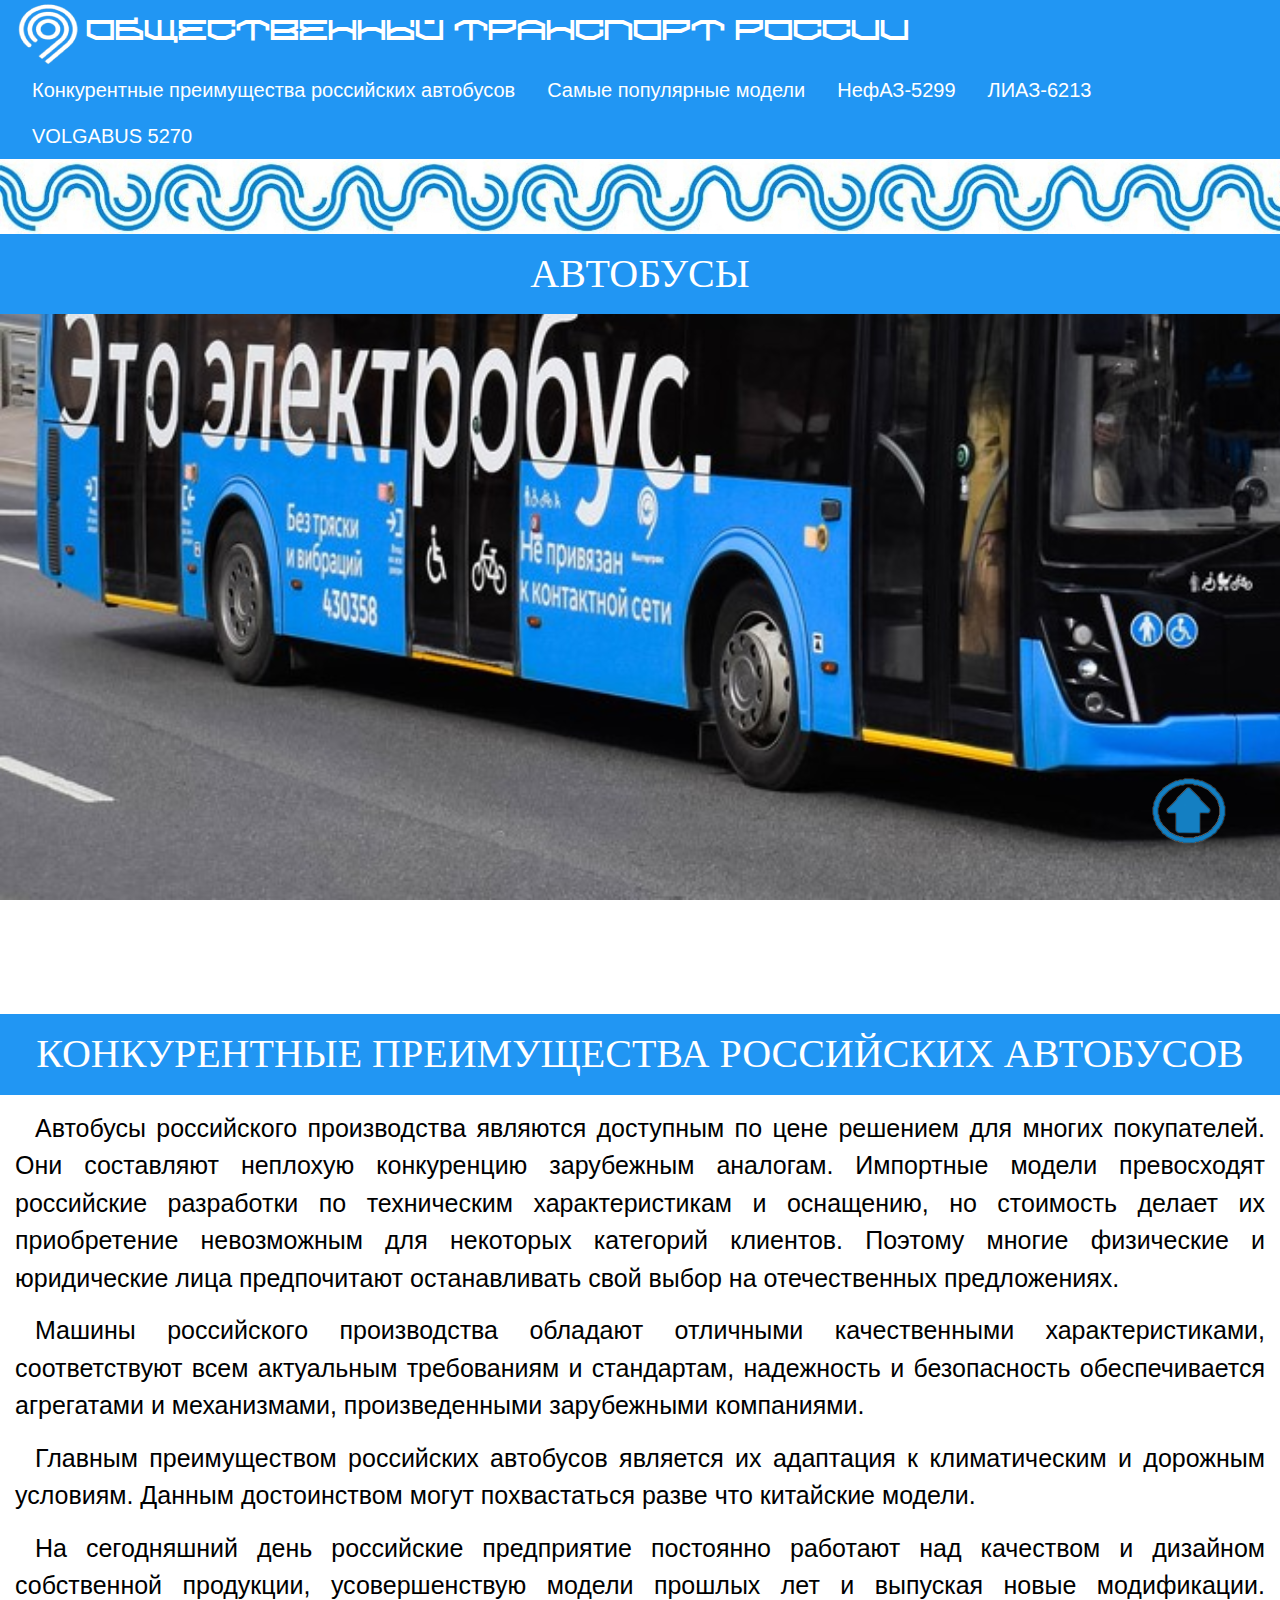
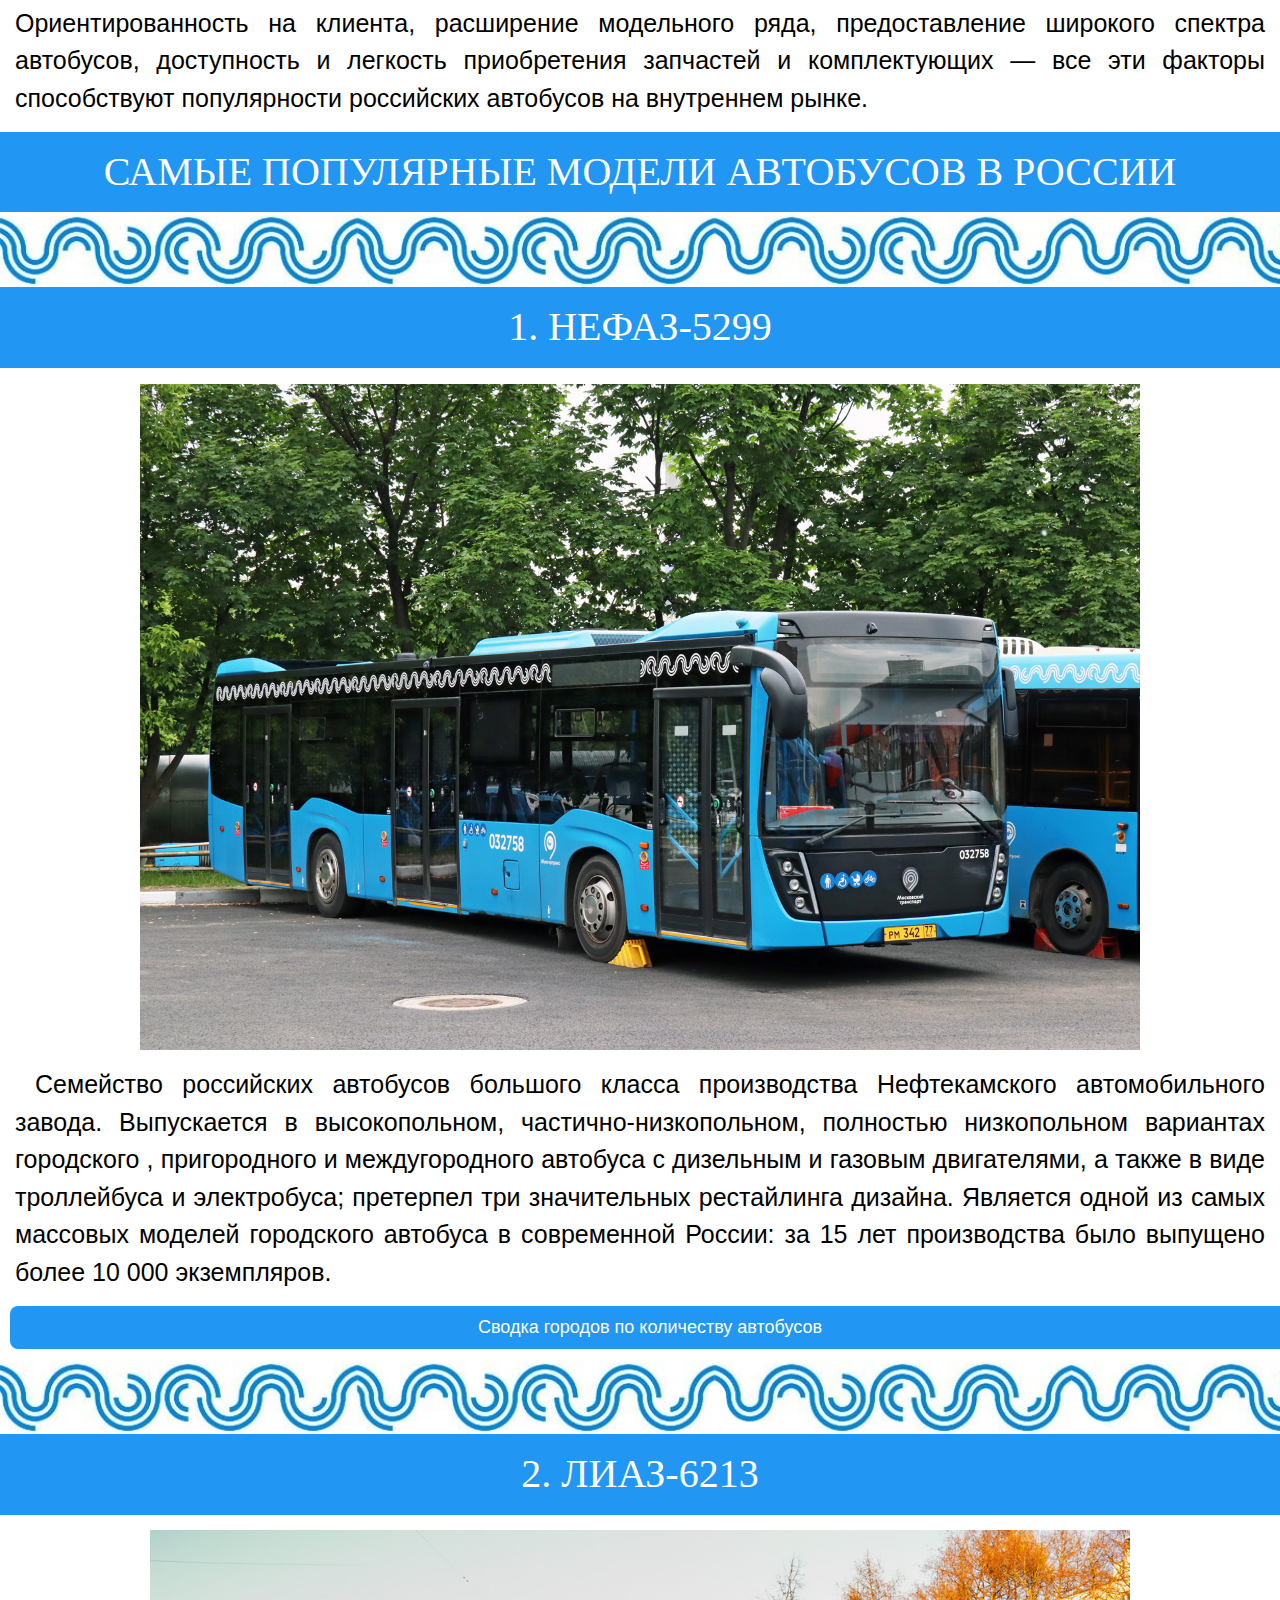
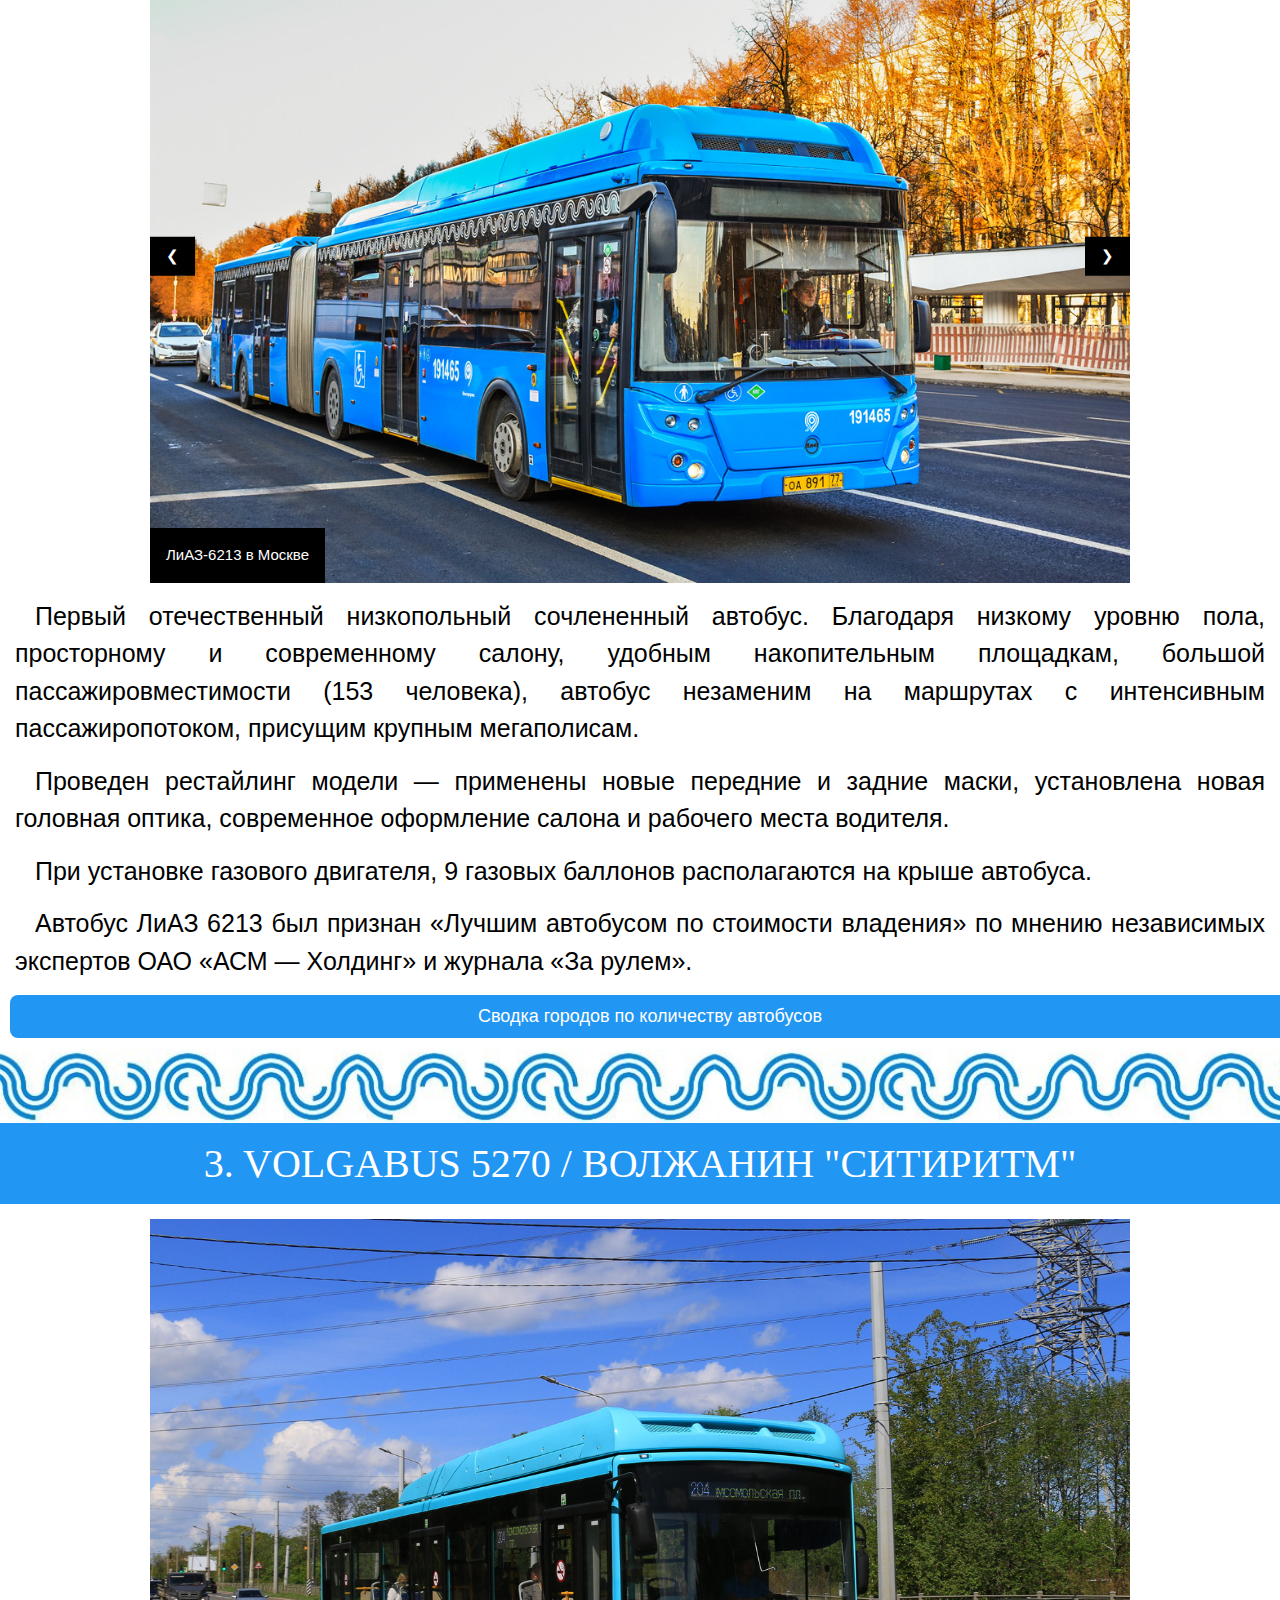
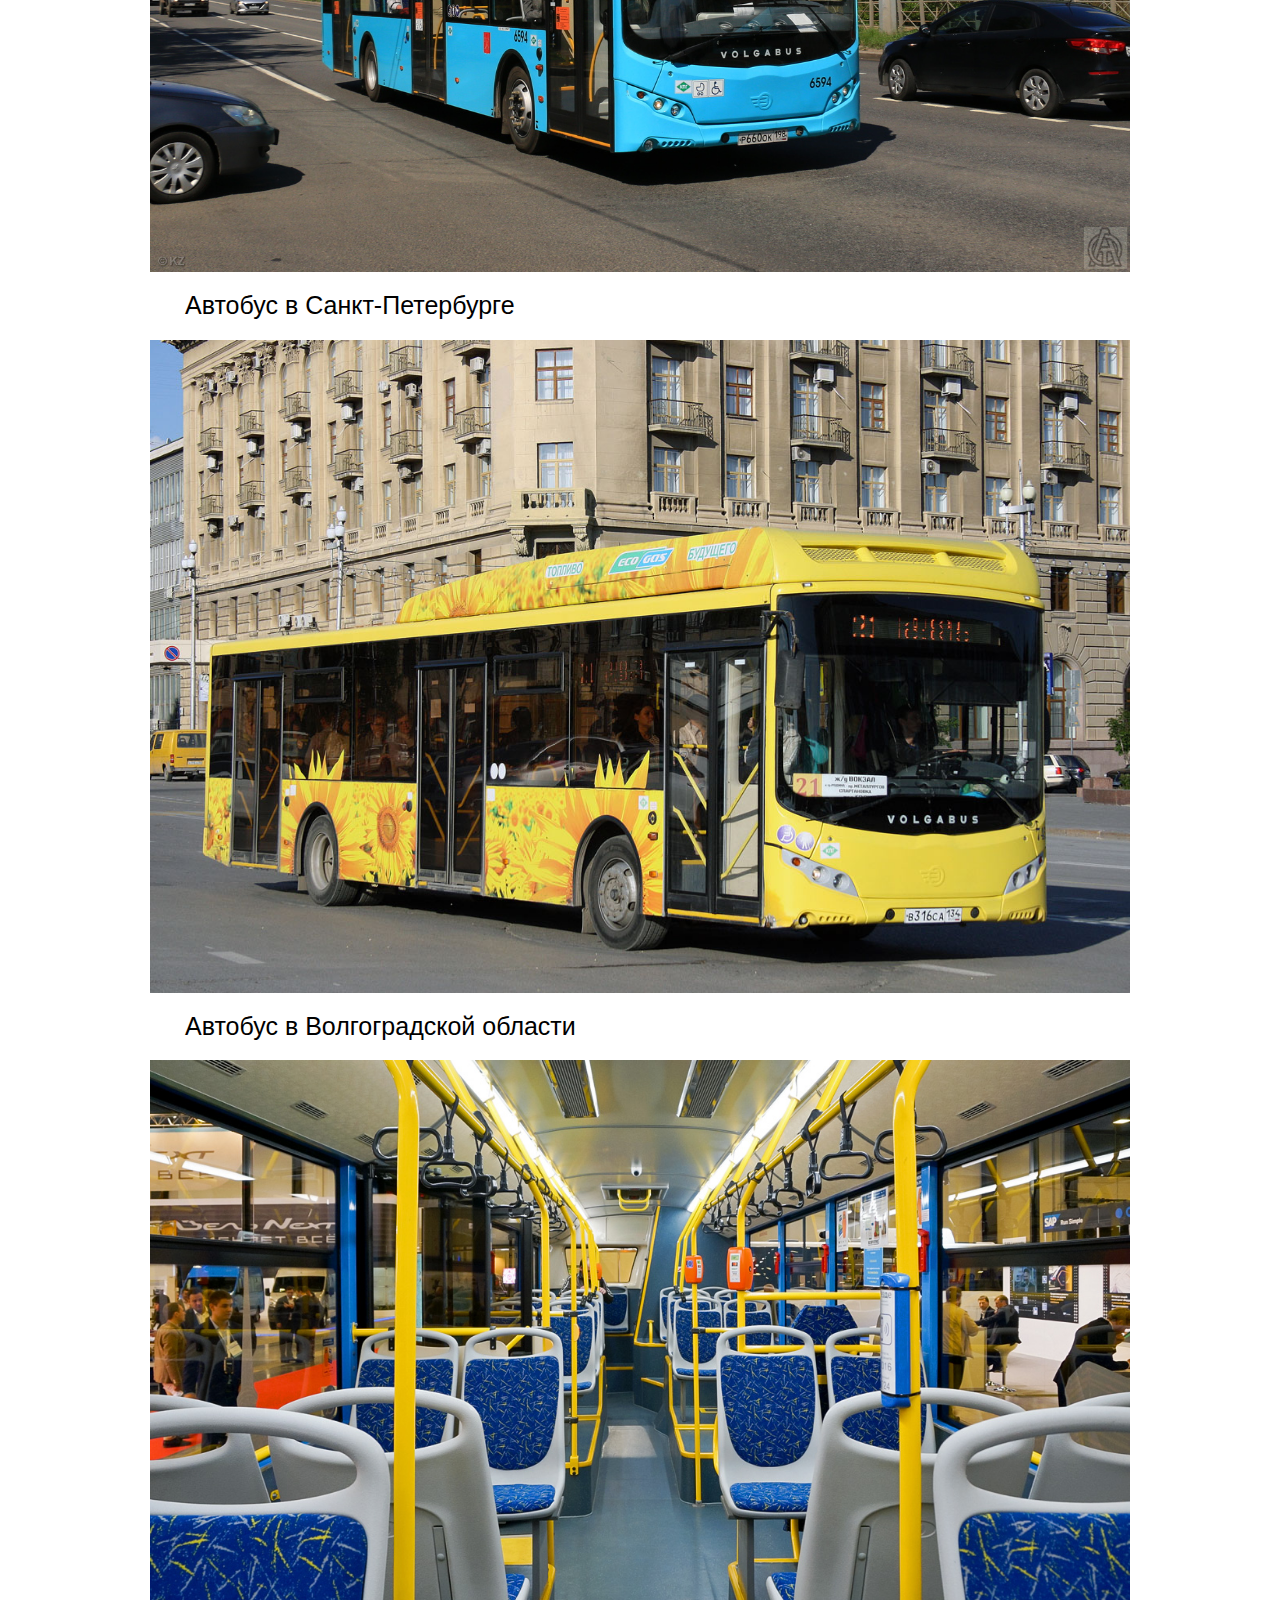
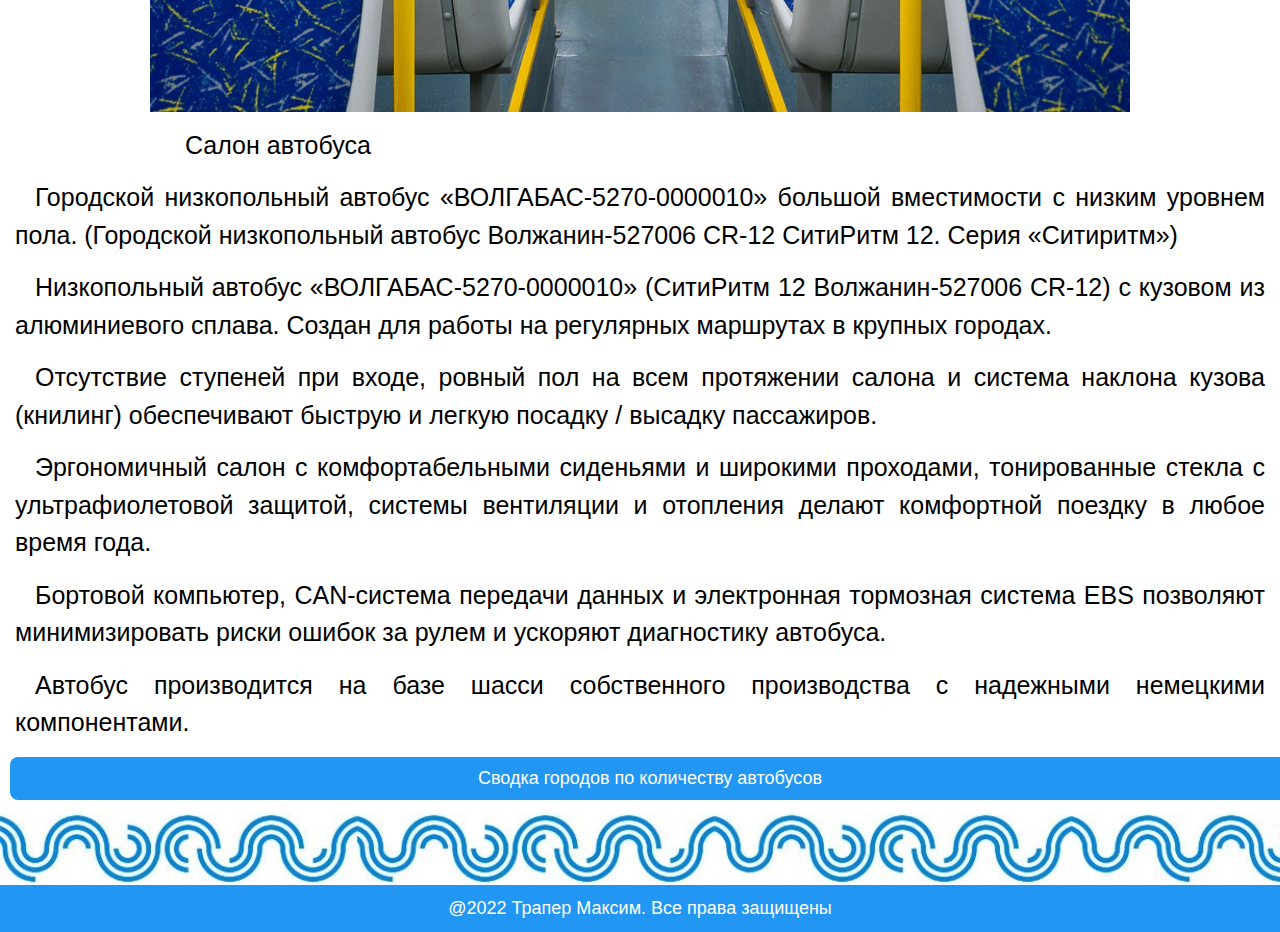
<file: University/Website №1 Frontend/Сайт практика/bus.html>
<!DOCTYPE HTML>
<html>

	<head>
		<title> Общественный транспорт России </title>
		<meta charset="utf-8">
		<link type = "text/css" rel="stylesheet" href="css/w3.css">
		<link type = "text/css" rel="stylesheet" href="css/headPage.css">
		<meta name="viewport" content="width=device-width, initial-scale=1.0">
	</head>

	<body>
		<header class="w3-container w3-blue">
			<nav class="container" id = "navigation">
				<section id="head">
					<a href="headPage.html" class="navigation-logo">
						<img src="img/logo.png" 
							onclick="onClick(this)">
						<span> Общественный транспорт России </span>
					</a>
				</section>
				<div class="w3-bar w3-blue w3-hide-small" style="font-size:20px">
					<a href="#bus_Head2"  class="w3-bar-item w3-button w3-hover-white w3-text-white w3-hover-text-blue w3-hide-medium w3-hide-small">Конкурентные преимущества российских автобусов</a>
					<a href="#bus_Head3"  class="w3-bar-item w3-button w3-hover-white w3-text-white w3-hover-text-blue w3-hide-small w3-hide-medium">Самые популярные модели</a>
					<a href="#bus_Head4"  class="w3-bar-item w3-button w3-hover-white w3-text-white w3-hover-text-blue w3-hide-small w3-hide-medium">НефАЗ-5299</a>
					<a href="#bus_Head5"  class="w3-bar-item w3-button w3-hover-white w3-text-white w3-hover-text-blue w3-hide-small w3-hide-medium">ЛИАЗ-6213</a>
					<a href="#bus_Head6"  class="w3-bar-item w3-button w3-hover-white w3-text-white w3-hover-text-blue w3-hide-small w3-hide-medium">VOLGABUS 5270</a>
				</div>
					
				<button class="w3-button w3-blue w3-xlarge w3-hide-large" onclick="w3_open()">☰</button>
				<div class="navigation-menu w3-sidebar w3-bar-block w3-blue w3-hide-large" style="width:25%" id="mySidebar">
					<button onclick="w3_close()" class="w3-bar-item w3-large w3-blue w3-hover-white w3-text-white w3-hover-text-blue w3-hide-large">Закрыть &times;</button>
					<a href="#bus_Head2"  class="w3-bar-item w3-button w3-hover-white w3-text-white w3-hover-text-blue w3-hide-large" onclick="w3_close()">Конкурентные преимущества российских автобусов</a>
					<a href="#bus_Head3"  class="w3-bar-item w3-button w3-hover-white w3-text-white w3-hover-text-blue w3-hide-large" onclick="w3_close()">Самые популярные модели</a>
					<a href="#bus_Head4"  class="w3-bar-item w3-button w3-hover-white w3-text-white w3-hover-text-blue w3-hide-large" onclick="w3_close()">НефАЗ-5299</a>
					<a href="#bus_Head5"  class="w3-bar-item w3-button w3-hover-white w3-text-white w3-hover-text-blue w3-hide-large" onclick="w3_close()">ЛИАЗ-6213</a>
					<a href="#bus_Head6"  class="w3-bar-item w3-button w3-hover-white w3-text-white w3-hover-text-blue w3-hide-large" onclick="w3_close()">VOLGABUS 5270</a>
				</div>
			</nav>
		</header>

		<div id="border"></div>
		
		<article id="AboutBuses">
			<div class="w3-container w3-blue" id="bus_Head1">
				<h2>Автобусы</h2>
			</div>
			
			<div class="container" id="bus_background1"></div>
			
			<div class="w3-container w3-blue Head" id="bus_Head2">
				<h2>Конкурентные преимущества российских автобусов</h2>
			</div>
			
			<div id="describing1">
				<p>Автобусы российского производства являются доступным по цене решением для многих покупателей. Они составляют неплохую конкуренцию зарубежным аналогам. Импортные модели превосходят российские 
				разработки по техническим характеристикам и оснащению, но стоимость делает их приобретение невозможным для некоторых категорий клиентов. Поэтому многие физические и юридические лица предпочитают 
				останавливать свой выбор на отечественных предложениях.</p>

				<p>Машины российского производства обладают отличными качественными характеристиками, соответствуют всем актуальным требованиям и стандартам, надежность и безопасность обеспечивается агрегатами и 
				механизмами, произведенными зарубежными компаниями.</p>

				<p>Главным преимуществом российских автобусов является их адаптация к климатическим и дорожным условиям. Данным достоинством могут похвастаться разве что китайские модели.</p>

				<p>На сегодняшний день российские предприятие постоянно работают над качеством и дизайном собственной продукции, усовершенствую модели прошлых лет и выпуская новые модификации. Ориентированность 
				на клиента, расширение модельного ряда, предоставление широкого спектра автобусов, доступность и легкость приобретения запчастей и комплектующих — все эти факторы способствуют популярности 
				российских автобусов на внутреннем рынке.</p>
			</div>
			
			<div class="w3-container w3-blue Head" id="bus_Head3">
				<h2>Самые популярные модели автобусов в России</h2>
			</div>
		</article>
		
		<div id="border"></div>
		
		<article id="Kamaz5299">
		
			<div class="w3-container w3-blue Head" id="bus_Head4">
				<h2>1. НефАЗ-5299</h2>
			</div>
			
			<div class="w3-content w3-section" style="max-width:1000px">
				<img class="mySlides" src="img/bus_2.jpg" style="width:100%">
				<img class="mySlides" src="img/bus_3.jpg" style="width:100%">
				<img class="mySlides" src="img/bus_4.jpg" style="width:100%">
				<img class="mySlides" src="img/bus_8.jpg" style="width:100%">
			</div>
		
			<p>Семейство российских автобусов большого класса производства Нефтекамского автомобильного завода. Выпускается в высокопольном, частично-низкопольном, полностью низкопольном вариантах городского
			, пригородного и междугородного автобуса с дизельным и газовым двигателями, а также в виде троллейбуса и электробуса; претерпел три значительных рестайлинга дизайна. Является одной из самых 
			массовых моделей городского автобуса в современной России: за 15 лет производства было выпущено более 10 000 экземпляров.</p>
		
			<button onclick="document.getElementById('bus_table1').style.display='block'" class="w3-block w3-blue w3-hover-aqua w3-round-large w3-large w3-border-blue w3-btn" 
			style = "margin:10px">Сводка городов по количеству автобусов</button>

			<article id="bus_table1" class="w3-modal">
				<section class="w3-modal-content w3-animate-zoom">
					<header class="w3-container w3-blue">
						<span onclick="document.getElementById('bus_table1').style.display='none'" class="w3-closebtn"> &times; </span>		
					</header>
					<table class="w3-table-all w3-xlarge">
						<tr>
							<th>Регион/Город</th>
							<th>Количество</th>
							<th>Модификация</th>
						</tr>
						<tr>
							<td>Москва</td>
							<td>2122</td>
							<td>НефАЗ-5299-40-52 (5299JP)</td>
						</tr>
						<tr>
							<td>Санкт-Петербург</td>
							<td>403</td>
							<td>НефАЗ-5299-40-57 (LNG)</td>
						</tr>
						<tr>
							<td>Татарстан</td>
							<td>190</td>
							<td>НефАЗ-5299-40-57 (CNG)</td>
						</tr>
					</table>
				</section>

			</article>
		</article>
		
		
			<div id="border"></div>
			
		
		<article id="ЛиАЗ 6213">
		
			<div class="w3-container w3-blue Head" id="bus_Head5">
				<h2>2. ЛиАЗ-6213</h2>
			</div>
		
			<p></p>
			<div class="w3-content w3-display-container">
				<div class="w3-display-container mySlides2" style="max-width:1000px">
					<img src="img/bus_5.jpg" style="width:100%">
					<div class="w3-display-bottomleft w3-container w3-padding-16 w3-black">
						ЛиАЗ-6213 в Москве
					</div>
				</div>
				<div class="w3-display-container mySlides2" style="max-width:1000px">
					<img src="img/bus_6.jpg" style="width:100%">
					<div class="w3-display-bottomleft w3-container w3-padding-16 w3-black">
						ЛиАЗ-6213. Салон
					</div>
				</div>
				<div class="w3-display-container mySlides2" style="max-width:1000px">
					<img src="img/bus_7.jpg" style="width:100%">
					<div class="w3-display-bottomleft w3-container w3-padding-16 w3-black">
						ЛиАЗ-6213 в Санкт-Петербурге
					</div>
				</div>
				<button class="w3-button w3-display-left w3-black" onclick="plusDivs(-1)">&#10094;</button>
				<button class="w3-button w3-display-right w3-black" onclick="plusDivs(1)">&#10095;</button>
			</div>
		
			<p>Первый отечественный низкопольный сочлененный автобус. Благодаря низкому уровню пола, просторному и современному салону, удобным 
			накопительным площадкам, большой пассажировместимости (153 человека), автобус незаменим на маршрутах с интенсивным пассажиропотоком, 
			присущим крупным мегаполисам.</p>
			<p>Проведен рестайлинг модели — применены новые передние и задние маски, установлена новая головная оптика, современное оформление салона и 
			рабочего места водителя.</p>
			<p>При установке газового двигателя, 9 газовых баллонов располагаются на крыше автобуса.</p>
			<p>Автобус ЛиАЗ 6213 был признан «Лучшим автобусом по стоимости владения» по мнению независимых экспертов ОАО «АСМ — Холдинг» и журнала «За 
			рулем».</p>
		
			<button onclick="document.getElementById('bus_table2').style.display='block'" class="w3-block w3-blue w3-hover-aqua w3-round-large w3-large w3-border-blue w3-btn" 
			style = "margin:10px">Сводка городов по количеству автобусов</button>

			<article id="bus_table2" class="w3-modal">
				<section class="w3-modal-content w3-animate-zoom">
					<header class="w3-container w3-blue">
						<span onclick="document.getElementById('bus_table2').style.display='none'" class="w3-closebtn"> &times; </span>		
					</header>
					<table class="w3-table-all w3-xlarge">
						<tr>
							<th>Регион/Город</th>
							<th>Количество</th>
							<th>Модификация</th>
						</tr>
						<tr>
							<td>Москва</td>
							<td>1724</td>
							<td>ЛиАЗ-6213.65</td>
						</tr>
						<tr>
							<td>Санкт-Петербург</td>
							<td>166</td>
							<td>ЛиАЗ-6213.20</td>
						</tr>
						<tr>
							<td>Тюменская область</td>
							<td>69</td>
							<td>ЛиАЗ-6213.65</td>
						</tr>
					</table>
				</section>

			</article>
		</article>

			<div id="border"></div>
			
		<article id="Volgabus-5270">
			<div class="w3-container w3-blue Head" id="bus_Head6">
				<h2>3. Volgabus 5270 / Волжанин "СитиРитм"</h2>
			</div>
			
			<p></p>
			
			<div class="w3-content w3-display-container">
				<img src="img/bus_9.jpg" style="width:100%">
				<p>Автобус в Санкт-Петербурге</p>
				<img src="img/bus_10.jpg" style="width:100%">
				<p>Автобус в Волгоградской области</p>
				<img src="img/bus_11.jpg" style="width:100%">
				<p>Салон автобуса</p>
			</div>
		
			<p>Городской низкопольный автобус «ВОЛГАБАС-5270-0000010» большой вместимости с низким уровнем пола. (Городской низкопольный автобус Волжанин-527006 CR-12 СитиРитм 12. Серия «Ситиритм»)</p>
			<p>Низкопольный автобус «ВОЛГАБАС-5270-0000010» (СитиРитм 12 Волжанин-527006 CR-12) с кузовом из алюминиевого сплава. Создан для работы на регулярных маршрутах в крупных городах.</p>
			<p>Отсутствие ступеней при входе, ровный пол на всем протяжении салона и система наклона кузова (книлинг) обеспечивают быструю и легкую посадку / высадку пассажиров.</p>
			<p>Эргономичный салон с комфортабельными сиденьями и широкими проходами, тонированные стекла с ультрафиолетовой защитой, системы вентиляции и отопления делают комфортной поездку в любое время 
			года.</p>
			<p>Бортовой компьютер, CAN-система передачи данных и электронная тормозная система EBS позволяют минимизировать риски ошибок за рулем и ускоряют диагностику автобуса.</p>
			<p>Автобус производится на базе шасси собственного производства с надежными немецкими компонентами.</p>
			
			<button onclick="document.getElementById('bus_table3').style.display='block'" class="w3-block w3-blue w3-hover-aqua w3-round-large w3-large w3-border-blue w3-btn" 
			style = "margin:10px">Сводка городов по количеству автобусов</button>

			<article id="bus_table3" class="w3-modal">
				<section class="w3-modal-content w3-animate-zoom">
					<header class="w3-container w3-blue">
						<span onclick="document.getElementById('bus_table3').style.display='none'" class="w3-closebtn"> &times; </span>		
					</header>
					<table class="w3-table-all w3-xlarge">
						<tr>
							<th>Регион/Город</th>
							<th>Количество</th>
							<th>Модификация</th>
						</tr>
						<tr>
							<td>Санкт-Петербург</td>
							<td>551</td>
							<td>Volgabus-5270.G4</td>
						</tr>
						<tr>
							<td>Кемеровская область - Кузбасс</td>
							<td>172</td>
							<td>Volgabus-5270.G2 (CNG)</td>
						</tr>
						<tr>
							<td>Волгоградская область</td>
							<td>131</td>
							<td>Volgabus-5270.G2 (CNG)</td>
						</tr>
					</table>
				</section>

			</article>
		</article>
			
		<a href="#" title="Вернуться к началу страницы" class="buttonGoToTop">
			<img src="img/Вверх.png" style="cursor:pointer">
		</a>

		<div id="border"></div>
			<footer class="w3-container w3-blue">
				<h5>@2022 Трапер Максим. Все права защищены</h5>
			</footer>

	</body>

	<script>
		function w3_open() 
		{
			document.getElementById("mySidebar").style.display = "block";
		}

		function w3_close() 
		{
			document.getElementById("mySidebar").style.display = "none";
		}
		
		var slideIndex = 0;
		carousel();
		var slideIndex2 = 1;
		showDivs(slideIndex2);

		function carousel() 
		{
			var i;
			var x = document.getElementsByClassName("mySlides");
  			for (i = 0; i < x.length; i++) {
			    x[i].style.display = "none";
 			 }
 			 slideIndex++;
 			 if (slideIndex > x.length) {slideIndex = 1}
			  x[slideIndex-1].style.display = "block";
 			 setTimeout(carousel, 2000); // Change image every 2 seconds
		}

		function plusDivs(n) 
		{
			showDivs(slideIndex2 += n);
		}

		function showDivs(n) 
		{
			var i;
			var x = document.getElementsByClassName("mySlides2");
			if (n > x.length) {slideIndex2 = 1}
			if (n < 1) {slideIndex2 = x.length}
			for (i = 0; i < x.length; i++) 
			{
				x[i].style.display = "none";  
			}
			x[slideIndex2-1].style.display = "block";  
		}
	</script>
	
</html>
</file>
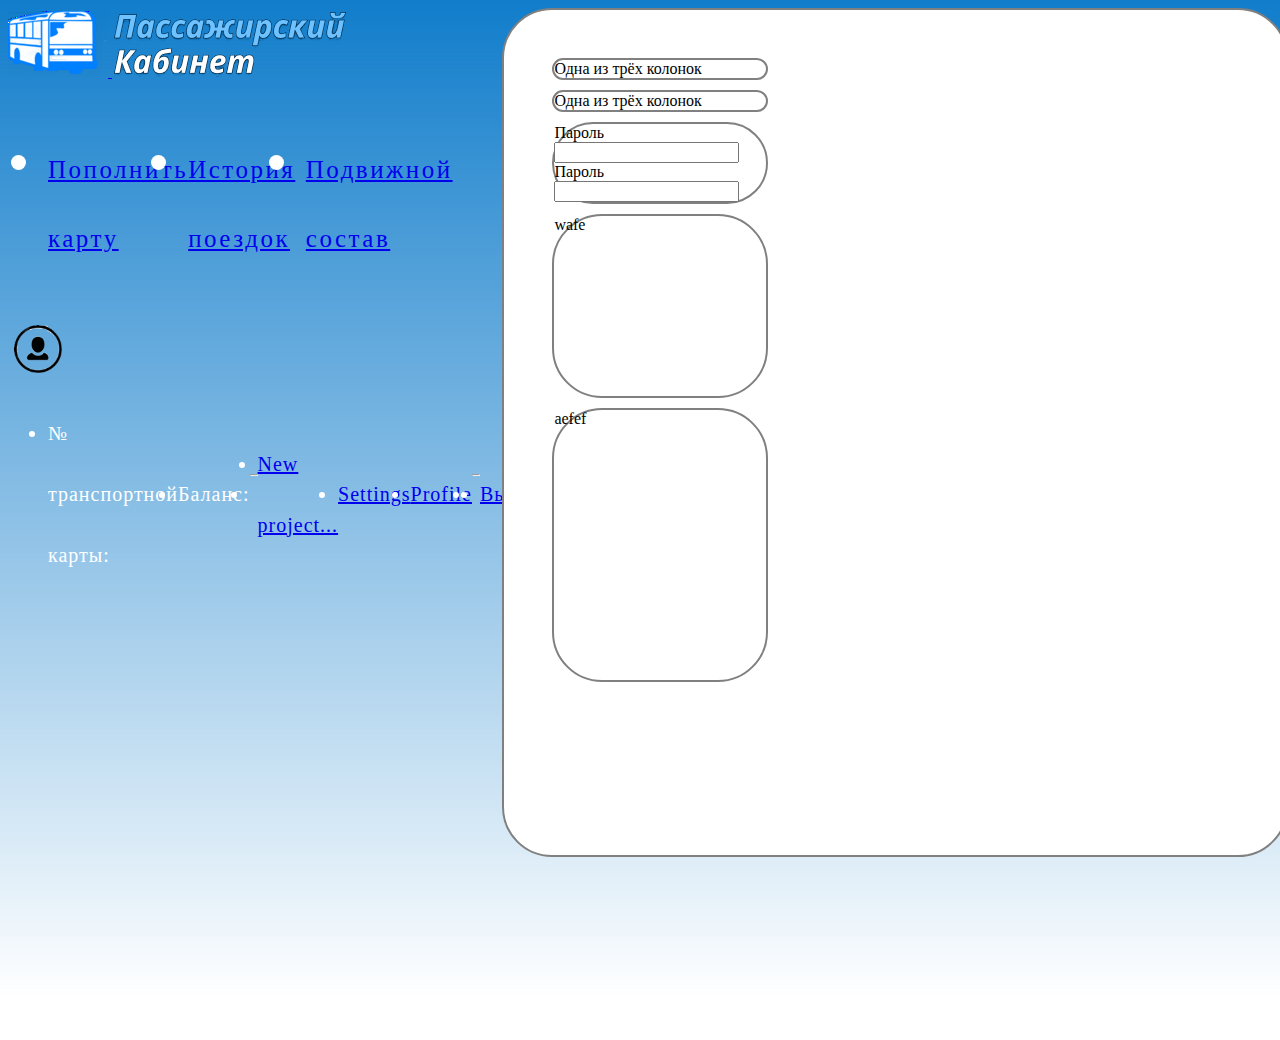
<file: University/Website №2 ASP Postgre/Сайт/privatecabReserve.html>
<!DOCTYPE html>
<html lang="ru">

<head>
	<meta charset="utf-8">
	<meta name="viewport" content="width=device-width, initial-scale=1">
	<title>Демо Bootstrap</title>
	<link href="https://cdn.jsdelivr.net/npm/bootstrap@5.3.0/dist/css/bootstrap.min.css" rel="stylesheet"
		integrity="sha384-9ndCyUaIbzAi2FUVXJi0CjmCapSmO7SnpJef0486qhLnuZ2cdeRhO02iuK6FUUVM" crossorigin="anonymous">
</head>

<body class="backgr-gradient">
	<header class="p-3 text-white">
		<div class="container-fluid headernav">
			<div
				class="d-flex flex-wrap align-items-center justify-content-center justify-content-md-between py-3 mb-4">
				<a href="/" class="d-flex align-items-center mb-2 mb-lg-0 text-white text-decoration-none">
					<img src="img/logo.png" border=”0”>
					<img src="img/logoname.png" border=”0”>
				</a>
				<ul class="nav col-12 col-md-auto mb-2 justify-content-center mb-md-0">
					<li><a href="#" class="nav-link px-2 text-white nav-btn">Пополнить карту</a></li>
					<li><a href="#" class="nav-link px-2 text-white nav-btn">История поездок</a></li>
					<li><a href="#" class="nav-link px-2 text-white nav-btn">Подвижной состав</a></li>
				</ul>

				<div class="flex-shrink-0 dropdown">
					<a href="#" class="d-block link-dark text-decoration-none dropdown-toggle" id="dropdownUser2"
						data-bs-toggle="dropdown" aria-expanded="false">
						<img src="img/profile_com_ph.png" alt="mdo" width="40" height="32"
							class="rounded-circle imgcab">
					</a>
					<ul class="dropdown-menu text-large shadow" aria-labelledby="dropdownUser2">
						<li><a class="dropdown-item">№ транспортной карты: <a></li>
						<li><a class="dropdown-item">Баланс: </a></li>
						<li>
							<hr class="dropdown-divider">
						</li>
						<li><a class="dropdown-item" href="#">New project...</a></li>
						<li><a class="dropdown-item" href="#">Settings</a></li>
						<li><a class="dropdown-item" href="#">Profile</a></li>
						<li>
							<hr class="dropdown-divider">
						</li>
						<li><a class="dropdown-item" href="startpage.html">Выйти</a></li>
					</ul>
				</div>
			</div>
		</div>
	</header>

	<div class="container common">
		<div class="flex-wrap align-items-center justify-content-center justify-content-md-between">
			<div class="row">
				<div class="commond">
					Одна из трёх колонок
				</div>
				<div class="commond">
					Одна из трёх колонок
				</div>
				<div class="commond">
					<div class="mb-3">
						<label for="exampleFormControlnput1" class="form-label">Пароль</label>
						<input type="password" class="form-control" id="exampleFormControlInput1"></textarea>
					</div>
					<div class="mb-3">
						<label for="exampleFormControlnput1" class="form-label">Пароль</label>
						<input type="password" class="form-control" id="exampleFormControlInput1"></textarea>
					</div>
				</div>
			</div>
			<div class="row">
				<div class="d-flex align-items-center">
					<div class="commond" style="min-height: 20vh">
						wafe
					</div>
					<div class="commond" style="min-height: 30vh">
						aefef
					</div>
				</div>
			</div>
		</div>
	</div>

	<script src="https://cdn.jsdelivr.net/npm/bootstrap@5.3.0/dist/js/bootstrap.bundle.min.js"
		integrity="sha384-geWF76RCwLtnZ8qwWowPQNguL3RmwHVBC9FhGdlKrxdiJJigb/j/68SIy3Te4Bkz"
		crossorigin="anonymous"></script>
</body>


<footer>

</footer>

</html>

<style>
	.dropdown-menu {
		width: 300px;
		font-size: 20px;
	}

	.imgcab {
		height: 60px;
		width: 60px;
	}

	.commond {
		width: 30%;
		height: 40%;
		background: white;
		border-radius: 50px;
		border: 2px solid grey;
		margin: 10px;
	}

	.common {
		width: 80%;
		height: 75%;
		background: white;
		border-radius: 50px;
		border: 2px solid grey;
		padding: 3%;
	}

	.headernav {
		width: 90%
	}

	html {
		scroll-behavior: smooth;
	}

	.backgr-gradient {
		width: 100%;
		height: 1024px;
		display: flex;
		overflow: hidden;
		position: relative;
		align-items: flex-start;
		flex-shrink: 0;
		background-image: linear-gradient(180deg,
				rgba(17, 125, 203, 1) 0%,
				rgba(255, 255, 255, 0) 96%,
				rgba(255, 255, 255, 0) 96%,
				rgba(255, 255, 255, 0) 100%);
	}

	.btn-signup {
		background-color: #6CC2FF;
		border: 1px solid #000000;
		color: white;
		padding: 10px;
		border-radius: 20px;
	}

	.btn-login {
		min-width: 120px;
		padding: 10px;
		border-radius: 20px;
	}

	.btn-signup:hover,
	.btn-login:hover {
		background-color: white;
		color: black;
		border: 1px solid #000000;
	}

	.nav-btn {
		font-size: 25px;
		text-indent: 15px;
	}

	.nav-btn:hover {
		font-size: 35px;
		text-indent: 10px;
	}

	h1,
	ul {
		font-family: 'Montserrat';
		font-style: normal;
		font-weight: 300;
		font-size: 50px;
		line-height: 61px;
		/* identical to box height */
		display: flex;
		align-items: center;
		letter-spacing: 0.05em;
		color: #FFFFFF;
	}

	.points {
		padding-left: 5%;
	}

	.imge {
		text-align: center;
	}
</style>
</file>
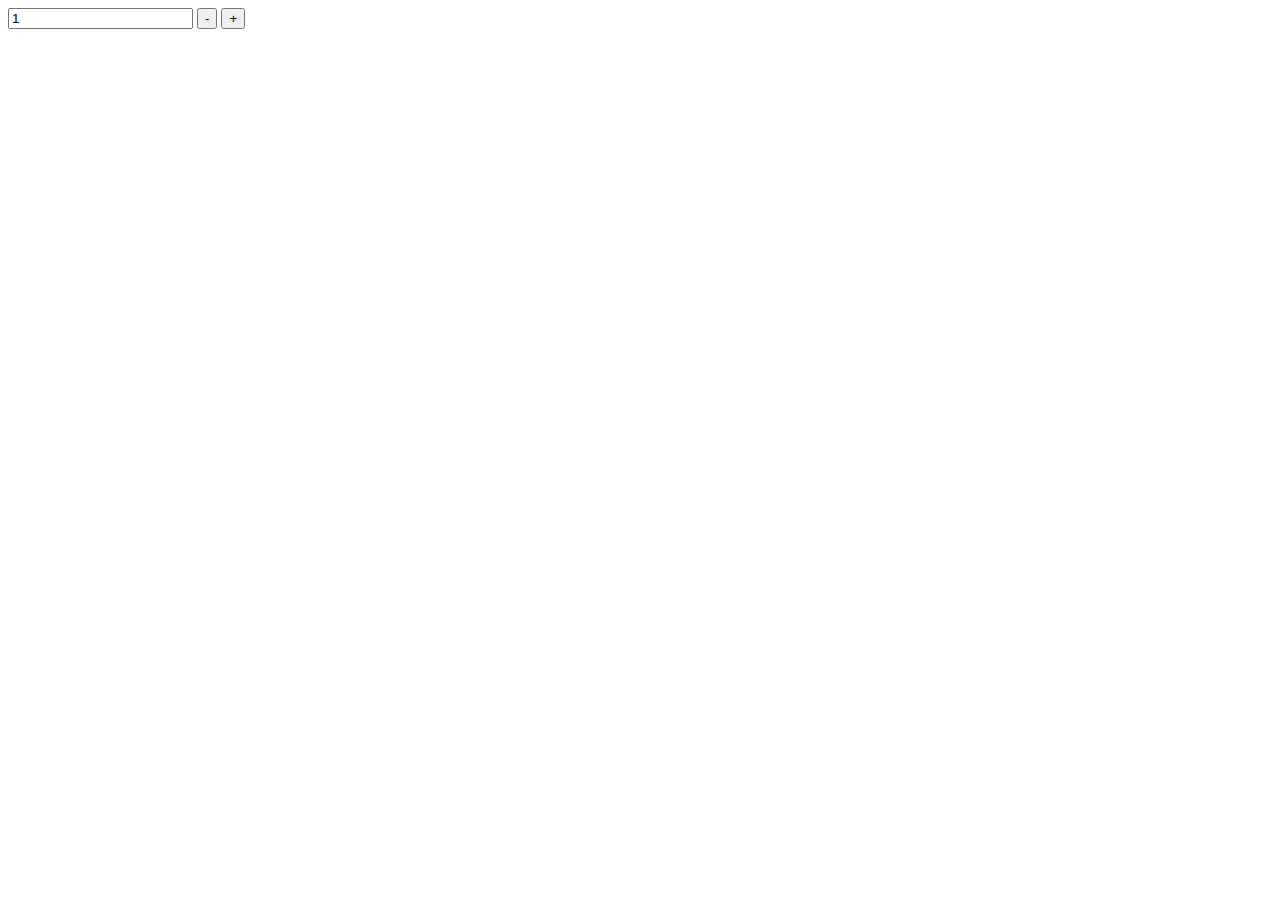
<file: University/Website №2 ASP Postgre/Сайт/sadda.html>
<!DOCTYPE html>
<html lang="ru">

<head>
    <meta charset="utf-8">
    <meta name="viewport" content="width=device-width, initial-scale=1">
    <title>Демо Bootstrap</title>
    <link href="https://cdn.jsdelivr.net/npm/bootstrap@5.3.0/dist/css/bootstrap.min.css" rel="stylesheet"
        integrity="sha384-9ndCyUaIbzAi2FUVXJi0CjmCapSmO7SnpJef0486qhLnuZ2cdeRhO02iuK6FUUVM" crossorigin="anonymous">
</head>

<body>
    <span class="input-group-btn row">
        <input id="calc" type="text" class="form-control" value="1">
        <button id="minus" class="btn btn-danger">-</button>
        <button id="plus" class="btn btn-success">+</button>
    </span>

    <script type="text/javascript" src="https://bootstraptema.ru/plugins/jquery/jquery-1.11.3.min.js"></script>
    <script>
        $('#minus').click(function () {
            $("#calc").val(parseInt($("#calc").val()) - 1);
        });
        $('#plus').click(function () {
            $("#calc").val(parseInt($("#calc").val()) + 1);
        }); 
    </script>
</body>

</html>
</file>
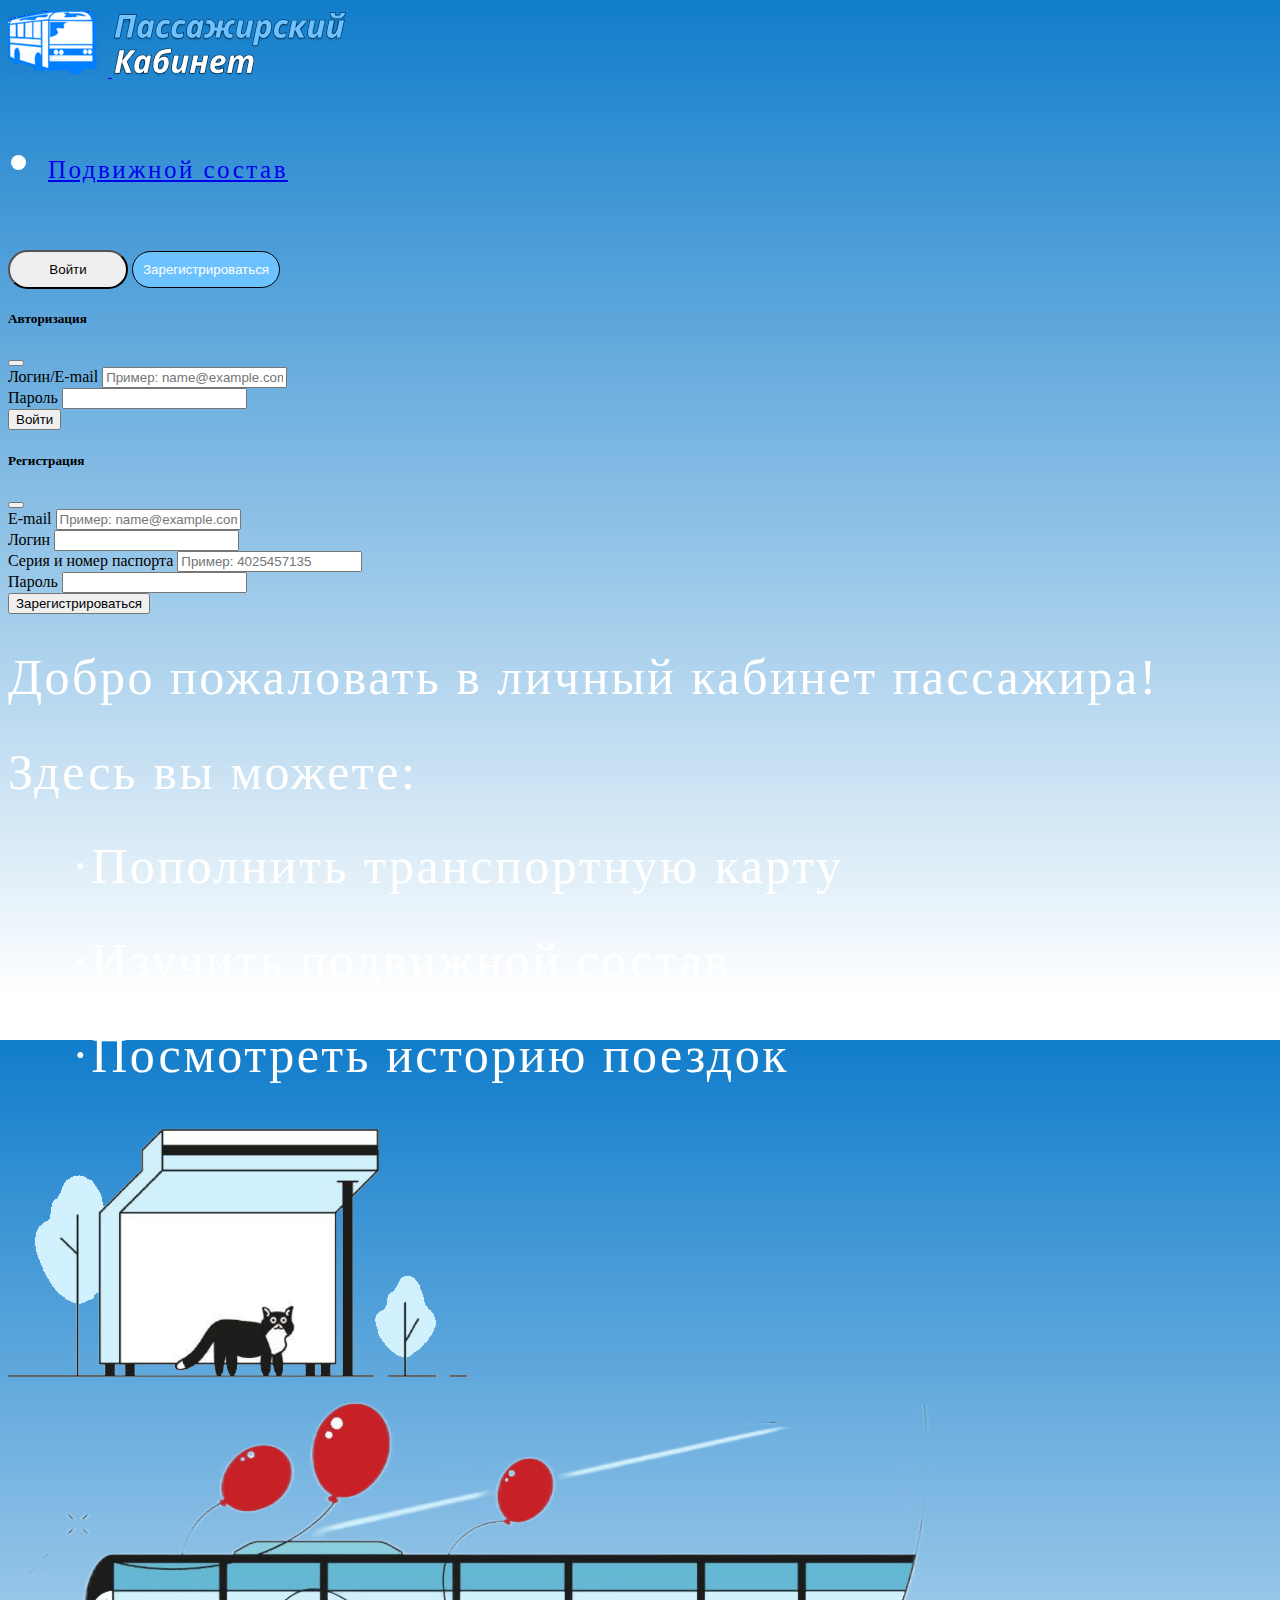
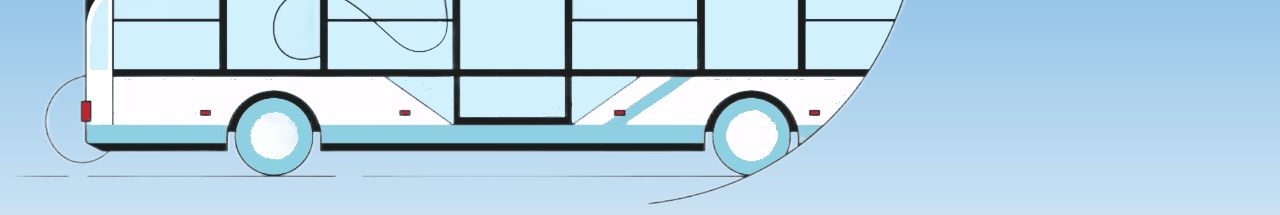
<file: University/Website №2 ASP Postgre/Сайт/startpage.html>
<!DOCTYPE html>
<html lang="ru">

<head>
	<meta charset="utf-8">
	<meta name="viewport" content="width=device-width, initial-scale=1">
	<title>Демо Bootstrap</title>
	<link href="https://cdn.jsdelivr.net/npm/bootstrap@5.3.0/dist/css/bootstrap.min.css" rel="stylesheet"
		integrity="sha384-9ndCyUaIbzAi2FUVXJi0CjmCapSmO7SnpJef0486qhLnuZ2cdeRhO02iuK6FUUVM" crossorigin="anonymous">
</head>

<body class="backgr-gradient">
	<header class="p-3 text-white">
		<div class="container-fluid headernav">
			<div
				class="d-flex flex-wrap align-items-center justify-content-center justify-content-md-between py-3 mb-4">
				<a href="/" class="d-flex align-items-center mb-2 mb-lg-0 text-white text-decoration-none">
					<img src="img/logo.png" border=”0”>
					<img src="img/logoname.png" border=”0”>
				</a>
				<ul class="nav col-12 col-md-auto mb-2 justify-content-center mb-md-0">
					<li><a href="#" class="nav-link px-2 text-white nav-btn">Подвижной состав</a></li>
				</ul>

				<div class="text-end">
					<button type="button" class="btn btn-login btn-outline-light me-2 btn-rounded"
						data-bs-toggle="modal" data-bs-target="#loginModal">Войти</button>
					<button type="button" class="btn btn-signup btn-warning" data-bs-toggle="modal"
						data-bs-target="#signupModal">Зарегистрироваться</button>
				</div>
			</div>
		</div>
	</header>
	<!--Форма входа-->
	<div class="modal fade" id="loginModal" tabindex="-1" aria-labelledby="exampleModalLabel" aria-hidden="true">
		<div class="modal-dialog  modal-dialog-centered modal-xl">
			<div class="modal-content">
				<div class="modal-header">
					<h5 class="modal-title" id="exampleModalLabel">Авторизация</h5>
					<button type="button" class="btn-close" data-bs-dismiss="modal" aria-label="Закрыть"></button>
				</div>
				<div class="modal-body">
					<div class="mb-3">
						<label for="exampleFormControlInput1" class="form-label">Логин/E-mail</label>
						<input type="email" class="form-control" id="exampleFormControlInput1"
							placeholder="Пример: name@example.com">
					</div>
					<div class="mb-3">
						<label for="exampleFormControlnput1" class="form-label">Пароль</label>
						<input type="password" class="form-control" id="exampleFormControlInput1"></textarea>
					</div>
				</div>
				<div class="modal-footer">
					<button type="button" class="btn btn-primary">Войти</button>
				</div>
			</div>
		</div>
	</div>

	<!--Форма регистрации-->
	<div class="modal fade" id="signupModal" tabindex="-1" aria-labelledby="exampleModalLabel" aria-hidden="true">
		<div class="modal-dialog  modal-dialog-centered modal-xl">
			<div class="modal-content">
				<div class="modal-header">
					<h5 class="modal-title" id="exampleModalLabel">Регистрация</h5>
					<button type="button" class="btn-close" data-bs-dismiss="modal" aria-label="Закрыть"></button>
				</div>
				<div class="modal-body">
					<div class="mb-3">
						<label for="exampleFormControlInput1" class="form-label">E-mail</label>
						<input type="email" class="form-control" id="exampleFormControlInput1"
							placeholder="Пример: name@example.com">
					</div>
					<div class="mb-3">
						<label for="exampleFormControlInput1" class="form-label">Логин</label>
						<input type="email" class="form-control" id="exampleFormControlInput1">
					</div>
					<div class="mb-3">
						<label for="exampleFormControlInput1" class="form-label">Серия и номер паспорта</label>
						<input type="email" class="form-control" id="exampleFormControlInput1"
							placeholder="Пример: 4025457135">
					</div>
					<div class="mb-3">
						<label for="exampleFormControlnput1" class="form-label">Пароль</label>
						<input type="password" class="form-control" id="exampleFormControlInput1"></textarea>
					</div>
				</div>
				<div class="modal-footer">
					<button type="button" class="btn btn-primary">Зарегистрироваться</button>
				</div>
			</div>
		</div>
	</div>

	<script src="https://cdn.jsdelivr.net/npm/bootstrap@5.3.0/dist/js/bootstrap.bundle.min.js"
		integrity="sha384-geWF76RCwLtnZ8qwWowPQNguL3RmwHVBC9FhGdlKrxdiJJigb/j/68SIy3Te4Bkz"
		crossorigin="anonymous"></script>
	<div class="container">
		<div class="flex-wrap align-items-center justify-content-center justify-content-md-between py-3 mb-4">
			<h1>Добро пожаловать в личный кабинет пассажира!<br></h1>
			<h1>Здесь вы можете:</h1>
			<h1 class="points">·Пополнить транспортную карту</h1>
			<h1 class="points">·Изучить подвижной состав</h1>
			<h1 class="points">·Посмотреть историю поездок</h1>
		</div>
	</div>
	<div class="container-fluid">
		<div class="d-flex align-items-center justify-content-center">
			<img src="img/cat.png" class="rounded mx-auto d-block" border=”0”>
			<img src="img/trol.png" class="rounded mx-auto d-block" border=”0”>
		</div>
	</div>
</body>


<footer>

</footer>

</html>

<style>
	.headernav {
		width: 90%
	}

	html {
		scroll-behavior: smooth;
	}

	.backgr-gradient {
		width: 100%;
		height: 1024px;
		overflow: hidden;
		position: relative;
		align-items: flex-start;
		flex-shrink: 0;
		background-image: linear-gradient(180deg,
				rgba(17, 125, 203, 1) 0%,
				rgba(255, 255, 255, 0) 96%,
				rgba(255, 255, 255, 0) 96%,
				rgba(255, 255, 255, 0) 100%);
	}

	.btn-signup {
		background-color: #6CC2FF;
		border: 1px solid #000000;
		color: white;
		padding: 10px;
		border-radius: 20px;
	}

	.btn-login {
		min-width: 120px;
		padding: 10px;
		border-radius: 20px;
	}

	.btn-signup:hover,
	.btn-login:hover {
		background-color: white;
		color: black;
		border: 1px solid #000000;
	}

	.nav-btn {
		font-size: 25px;
		text-indent: 30px;
	}

	.nav-btn:hover {
		font-size: 35px;
	}

	h1,
	ul {
		font-family: 'Montserrat';
		font-style: normal;
		font-weight: 300;
		font-size: 50px;
		line-height: 61px;
		/* identical to box height */
		display: flex;
		align-items: center;
		letter-spacing: 0.05em;
		color: #FFFFFF;
	}

	.points {
		padding-left: 5%;
	}

	.imge {
		text-align: center;
	}
</style>
</file>
<file: University/Website №1 Frontend/Сайт практика/css/headPage.css>
@font-face 
{
	font-family: Pompadur;
	src: url(../fonts/header.ttf);
}
#text
{
	padding: 15px
}
#head span
{
	font-family: Pompadur;
	font-size: 40px;
}
#background1
{
	width: 100%;
	height: 450px;
	background-image: url(../img/1.jpg);
	background-blend-mode: multiply;
	background-size: cover;
	background-attachment: fixed;
	background-position: bottom 15%;
}
#border
{
	height:75px;
	background-image: url(../img/2.jpg);
	background-blend-mode: multiply;
	background-attachment: scroll;
	background-size: cover;
}
.Head
{
	text-align: center;
	height: inherit;
}
h2
{
	font-size: 40px;
	text-transform: uppercase;
	color: white;
	font-family:times new roman;
	text-align:center;
}
p
{
	font-size: 25px;
	font-family:arial;
	margin:15px;
	text-indent: 20px;
	text-align: justify;
}
#background2
{
	height:500px;
	background-image: url(../img/3.jpg);
	background-blend-mode: multiply;
	background-attachment: fixed;
	background-size: cover;
}
#background3
{
	height:700px;
	background-image: url(../img/4.jpg);
	background-blend-mode: multiply;
	background-attachment: fixed;
	background-size: cover;
}
h5
{
	text-align:center;
}
#cardMediumSmall
{
	margin: 50px;
	width: 90%
}
.navigation-logo
{
	max-height:30px;
	margin-top: 25px;
	border: 20px;
	font-size: 20px;
	text-decoration: none;
	text-align: right;
}
#bus_background1
{
	height:700px;
	background-image: url(../img/bus_1.jpg);
	background-blend-mode: multiply;
	background-attachment: fixed;
	background-size: cover;
}
.buttonGoToTop 
{
	position: fixed;
	right: 45px;
	bottom: 45px;
}
.navigation-menu
{
	height: inherit;
}
</file>
